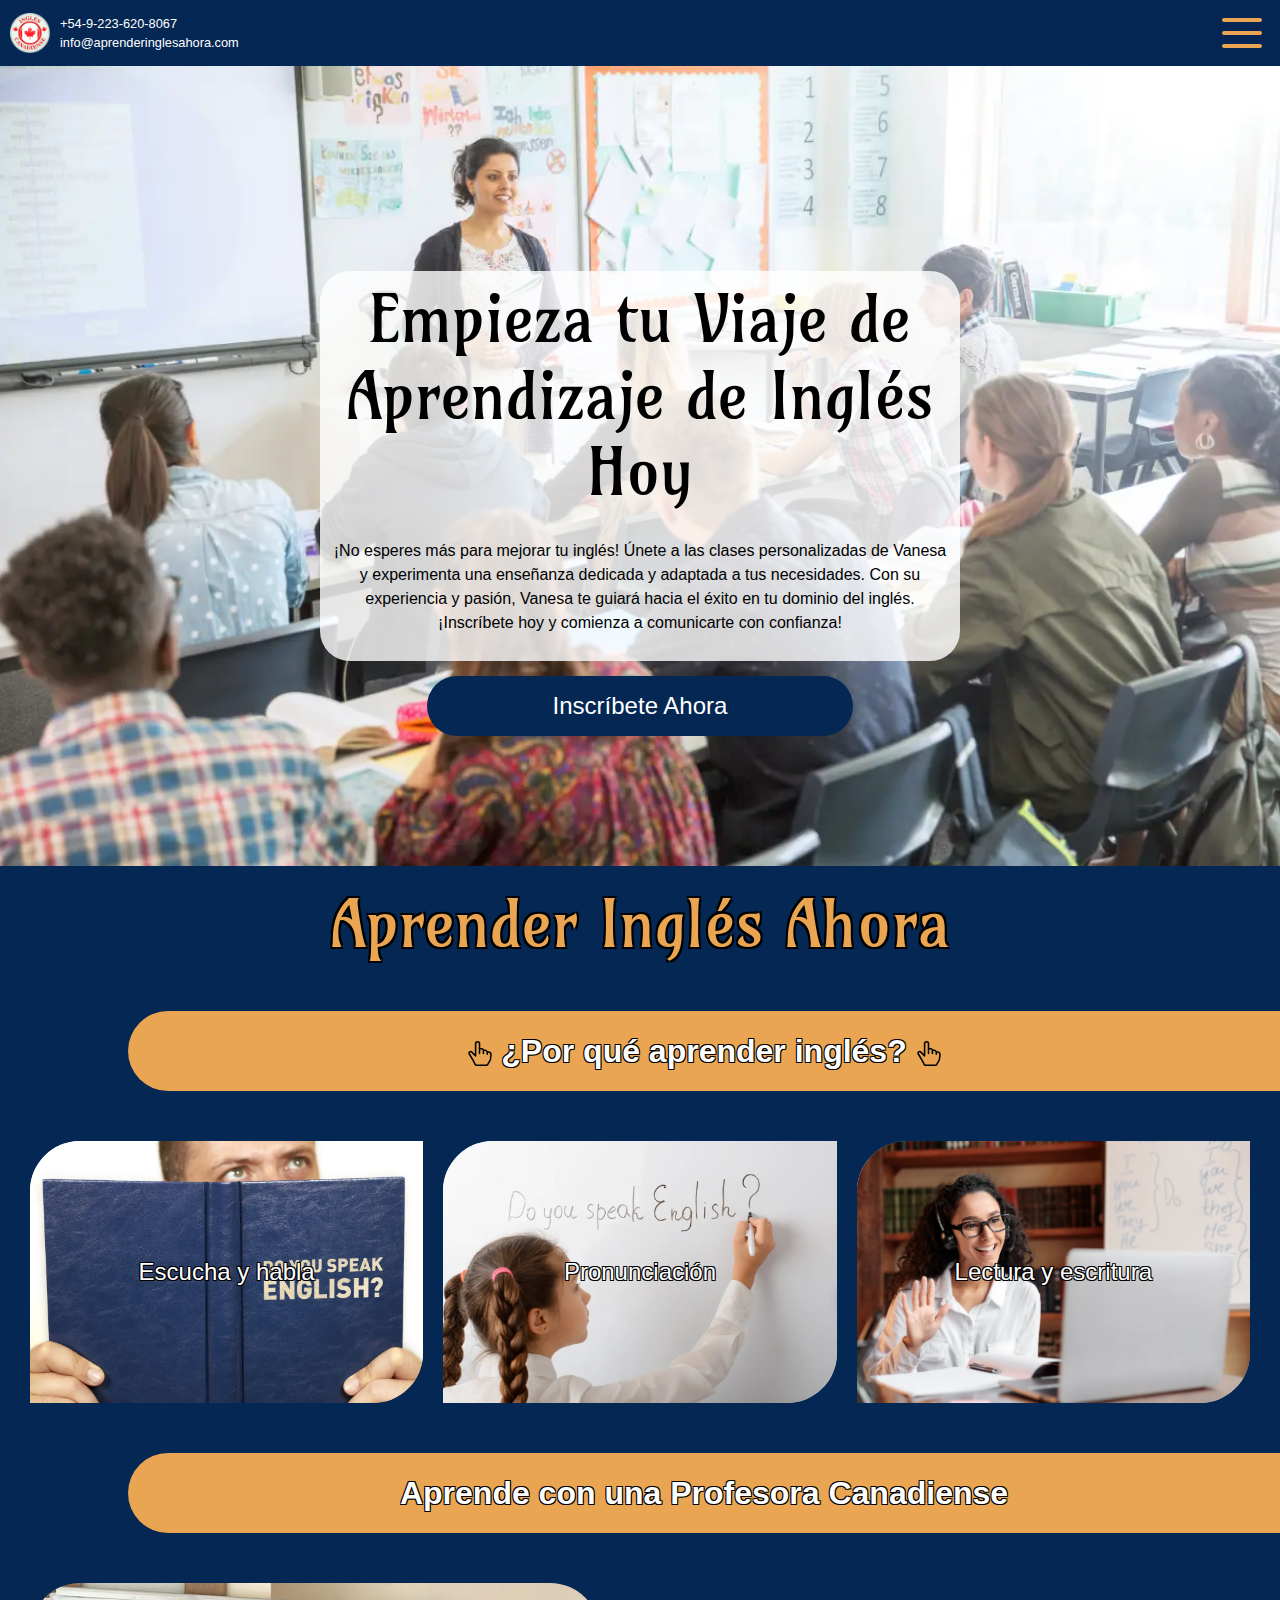
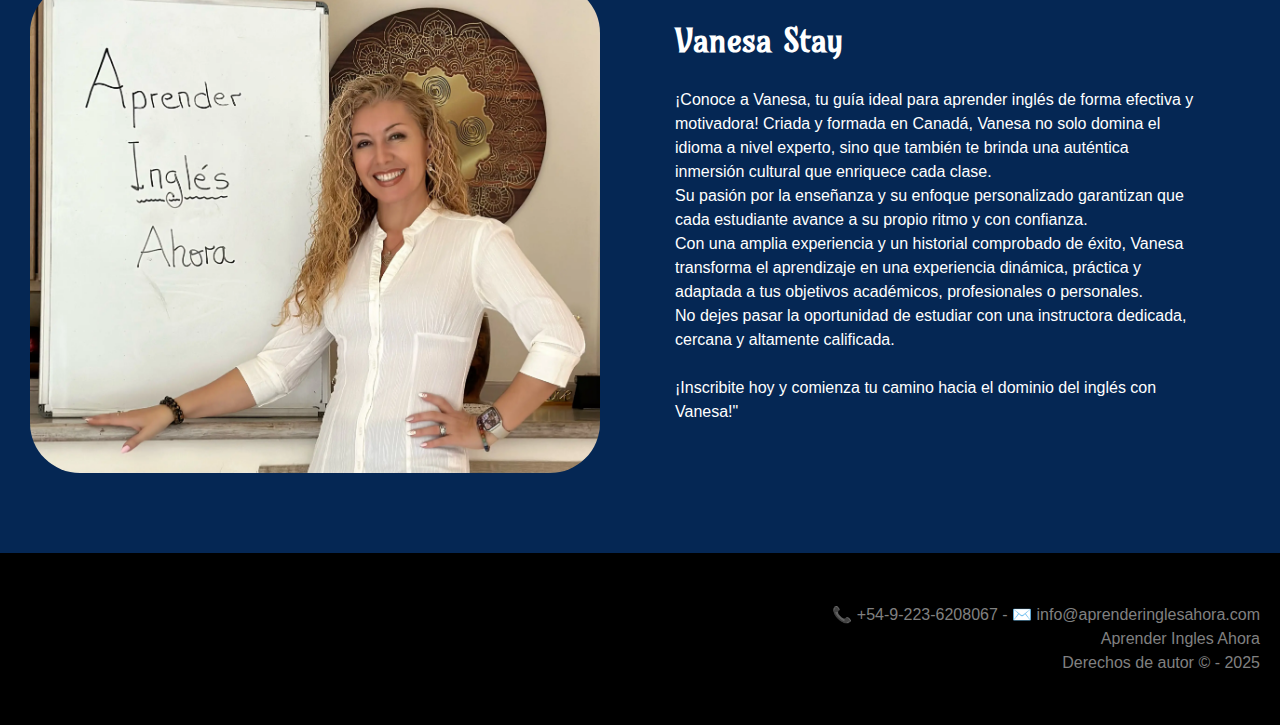
<file: index.html>
<!DOCTYPE html>
    <html lang="es">
    <head>
        <meta charset="UTF-8">
        <meta name="viewport" content="width=device-width, initial-scale=1.0">
        <title>Aprender Ingles Ahora - Inicio</title>
        <link rel="shortcut icon" href="./FOTOS-INDEX/AIA-ICONO.ico" type="image/x-icon">
        <link rel="preconnect" href="https://fonts.googleapis.com">
        <link rel="preconnect" href="https://fonts.gstatic.com" crossorigin>
        <link href="https://fonts.googleapis.com/css2?family=Amarante&display=swap" rel="stylesheet">
        <link href="https://cdn.jsdelivr.net/npm/bootstrap@5.3.3/dist/css/bootstrap.min.css" rel="stylesheet">
        <link rel="stylesheet" href="style.css">
    </head>
    <body>
        <main>
            <div id="navBar">
                <div id="logoNavBar">
                    <a href="https://aprenderinglesahora.vercel.app"><img height="50px" style="padding: 5px 0 5px 0;" src="./FOTOS-INDEX/Ingles-Canadiense-Aprende-Ingles-con-una-Profesora-Canadiense.png" alt="Aprende ingles ahora con una profesora canadiense"></a>
                    <div id="logoNavBarTEXTO">
                        <a href="tel:+5492236208067">
                            <p>+54-9-223-620-8067</p>
                        </a>
                        <a href="mailto:info@aprenderinglesahora.com?subject=Quiero%20mas%20informacion%20sobre%20las%20clases%20personalizadas%20de%20ingles.">
                            <p>info@aprenderinglesahora.com</p>
                        </a>
                    </div>
                </div>
                <div id="menu-burguer">
                    <label class="burger">
                        <input type="checkbox" id="burger">
                        <span></span>
                        <span></span>
                        <span></span>
                    </label>
                </div>
            </div>
            <div id="menu-desplegable" class="oculto">
                <ul style="padding-top: 80px;">
                    <a class="nav-link active" href="https://aprenderinglesahora.vercel.app">Home</a>
                </ul>
                <ul>
                    <a class="nav-link active" href="./curricula/">Plan de Estudio</a>
                </ul>
                <ul style="padding-bottom: 60px;">
                    <a class="nav-link active" href="./contacto/">Contacto</a>
                </ul>
            </div>


            <div id="imgInicial">

                <div id="dialogoInicial">
                    <h3>
                        Empieza tu Viaje de Aprendizaje de Inglés Hoy
                    </h3>
                    <p>
                        ¡No esperes más para mejorar tu inglés! Únete a las clases personalizadas de Vanesa y experimenta una enseñanza dedicada y adaptada a tus necesidades. Con su experiencia y pasión, Vanesa te guiará hacia el éxito en tu dominio del inglés. ¡Inscríbete hoy y comienza a comunicarte con confianza!
                    </p>
                </div>
                    <a  id="inscribeteBtn" style="text-decoration: none;" href="https://wa.me/+5492236208067?text=Hola!%20Estoy%20interesado/a%20en%20las%20clases%20personalizadas%20de%20inglés!%20Podrían%20enviarme%20más%20información?%20Gracias." target="_blank">
                            <p>Inscríbete Ahora</p>
                    </a>

            </div>

            <h1>Aprender Inglés Ahora</h1>

            <div id="porQue">
                <p class="fade-loop" data-bs-toggle="modal" data-bs-target="#porqueModal">
                    <svg xmlns="http://www.w3.org/2000/svg" width="25" height="25" fill="black" class="bi bi-hand-index-thumb" viewBox="0 0 16 16"><path d="M6.75 1a.75.75 0 0 1 .75.75V8a.5.5 0 0 0 1 0V5.467l.086-.004c.317-.012.637-.008.816.027.134.027.294.096.448.182.077.042.15.147.15.314V8a.5.5 0 0 0 1 0V6.435l.106-.01c.316-.024.584-.01.708.04.118.046.3.207.486.43.081.096.15.19.2.259V8.5a.5.5 0 1 0 1 0v-1h.342a1 1 0 0 1 .995 1.1l-.271 2.715a2.5 2.5 0 0 1-.317.991l-1.395 2.442a.5.5 0 0 1-.434.252H6.118a.5.5 0 0 1-.447-.276l-1.232-2.465-2.512-4.185a.517.517 0 0 1 .809-.631l2.41 2.41A.5.5 0 0 0 6 9.5V1.75A.75.75 0 0 1 6.75 1M8.5 4.466V1.75a1.75 1.75 0 1 0-3.5 0v6.543L3.443 6.736A1.517 1.517 0 0 0 1.07 8.588l2.491 4.153 1.215 2.43A1.5 1.5 0 0 0 6.118 16h6.302a1.5 1.5 0 0 0 1.302-.756l1.395-2.441a3.5 3.5 0 0 0 .444-1.389l.271-2.715a2 2 0 0 0-1.99-2.199h-.581a5 5 0 0 0-.195-.248c-.191-.229-.51-.568-.88-.716-.364-.146-.846-.132-1.158-.108l-.132.012a1.26 1.26 0 0 0-.56-.642 2.6 2.6 0 0 0-.738-.288c-.31-.062-.739-.058-1.05-.046zm2.094 2.025"/></svg>
                    ¿Por qué aprender inglés? 
                    <svg xmlns="http://www.w3.org/2000/svg" width="25" height="25" fill="black" class="bi bi-hand-index-thumb" viewBox="0 0 16 16"><path d="M6.75 1a.75.75 0 0 1 .75.75V8a.5.5 0 0 0 1 0V5.467l.086-.004c.317-.012.637-.008.816.027.134.027.294.096.448.182.077.042.15.147.15.314V8a.5.5 0 0 0 1 0V6.435l.106-.01c.316-.024.584-.01.708.04.118.046.3.207.486.43.081.096.15.19.2.259V8.5a.5.5 0 1 0 1 0v-1h.342a1 1 0 0 1 .995 1.1l-.271 2.715a2.5 2.5 0 0 1-.317.991l-1.395 2.442a.5.5 0 0 1-.434.252H6.118a.5.5 0 0 1-.447-.276l-1.232-2.465-2.512-4.185a.517.517 0 0 1 .809-.631l2.41 2.41A.5.5 0 0 0 6 9.5V1.75A.75.75 0 0 1 6.75 1M8.5 4.466V1.75a1.75 1.75 0 1 0-3.5 0v6.543L3.443 6.736A1.517 1.517 0 0 0 1.07 8.588l2.491 4.153 1.215 2.43A1.5 1.5 0 0 0 6.118 16h6.302a1.5 1.5 0 0 0 1.302-.756l1.395-2.441a3.5 3.5 0 0 0 .444-1.389l.271-2.715a2 2 0 0 0-1.99-2.199h-.581a5 5 0 0 0-.195-.248c-.191-.229-.51-.568-.88-.716-.364-.146-.846-.132-1.158-.108l-.132.012a1.26 1.26 0 0 0-.56-.642 2.6 2.6 0 0 0-.738-.288c-.31-.062-.739-.058-1.05-.046zm2.094 2.025"/></svg>
                </p>
            </div>
            
            <!-- Modal POR QUE APRENDER -->

                <div class="modal fade" id="porqueModal" tabindex="-1" aria-labelledby="porqueModalLabel" aria-hidden="true">
                    <div class="modal-dialog" >
                        <div class="modal-content">
                            <div class="modal-header"  style="color: black; background-color: var(--color-3);">
                                <h2 class="modal-title fs-5" id="porqueModalLabel" style="font-weight: bolder;">¿Por qué aprender inglés?</h2>
                                <button type="button" class="btn-close" data-bs-dismiss="modal" aria-label="Close"></button>
                            </div>
                            <div class="modal-body" style="color: black; background-color: rgba(233, 165, 81, 0.7); margin: 10px; border-radius: 10px;">
                                Aprender inglés es una herramienta esencial en el mundo moderno, ya que abre puertas a oportunidades profesionales, académicas y culturales a nivel global. <br>
                                Es el idioma más utilizado en negocios, ciencia, tecnología y viajes, y dominarlo permite acceder a una vasta cantidad de información y experiencias. <br>
                                Las clases privadas por videollamada representan la mejor manera de aprenderlo, ya que ofrecen atención personalizada, retroalimentación inmediata y flexibilidad horaria. <br>
                                A diferencia de las clases pregrabadas, estas sesiones en vivo permiten una comunicación activa, motivación constante y un enfoque adaptado a las necesidades de cada estudiante, facilitando así un aprendizaje más efectivo, dinámico y centrado en resultados.
                            </div>
                        </div>
                    </div>
                </div>



            <div id="curPer">
                <div class="bloqueTexto fondo1">
                    <p class="TextoInicial p1">Escucha y habla</p>
                    <p class="TextoOculto p2">
                        Ideal para aquellos que no están interesados en la gramática. <br>
                        Mejora tu comprensión y capacidad para comunicarte eficazmente.
                    </p>
                </div>
                <div class="bloqueTexto fondo2">
                    <p class="TextoInicial p1">Pronunciación</p>
                    <p class="TextoOculto p2">
                        Diseñado para aquellos que ya pueden hablar y entender inglés. <br>
                        Mejora tu acento y pronunciación para una comunicación más clara.
                    </p>
                </div>
                <div class="bloqueTexto fondo3">
                    <p class="TextoInicial p1">Lectura y escritura</p>
                    <p class="TextoOculto p2">
                        Perfecto para aquellos que necesitan un nivel más alto de gramática. <br>
                        Mejora tu comprensión y comunicación escrita.
                    </p>
                </div>
            </div>


            <div id="separadorVanesa">
                <p data-bs-toggle="modal" data-bs-target="#profeCanadienseModal">Aprende con una Profesora Canadiense</p>
            </div>

                <div class="modal fade" id="profeCanadienseModal" tabindex="-1" aria-labelledby="profeCanadienseModalLabel" aria-hidden="true">
                    <div class="modal-dialog" >
                        <div class="modal-content">
                            <div class="modal-header"  style="color: black; background-color: var(--color-3);">
                                <h2 class="modal-title fs-5" id="profeCanadienseModalLabel" style="font-weight: bolder;">Aprende a Hablar Inglés con una Profesora Canadiense</h2>
                                <button type="button" class="btn-close" data-bs-dismiss="modal" aria-label="Close"></button>
                            </div>
                            <div class="modal-body" style="color: black; background-color: rgba(233, 165, 81, 0.7); margin: 10px; border-radius: 10px;">
                                Aprende de la manera correcta para que puedas entender y ser entendido desde el principio. <br>
                                Clases Privadas o Grupales por Videollamada Zoom para Todos los Niveles!
                            </div>
                        </div>
                    </div>
                </div>


            <div id="vanesa">
                <img src="./FOTOS-INDEX/V-Stay-Front.webp" alt="Vanesa Stay profesora de ingles canadiense">
                <p>                        
                    <span style="font-family: Amarante, serif; font-size: xx-large;"><strong>Vanesa Stay</strong></span>
                    <br>
                    <br>
                    ¡Conoce a Vanesa, tu guía ideal para aprender inglés de forma efectiva y motivadora!
                    Criada y formada en Canadá, Vanesa no solo domina el idioma a nivel experto, sino que también te brinda una auténtica inmersión cultural que enriquece cada clase. <br>
                    Su pasión por la enseñanza y su enfoque personalizado garantizan que cada estudiante avance a su propio ritmo y con confianza. <br>
                    Con una amplia experiencia y un historial comprobado de éxito, Vanesa transforma el aprendizaje en una experiencia dinámica, práctica y adaptada a tus objetivos académicos, profesionales o personales. <br>
                    No dejes pasar la oportunidad de estudiar con una instructora dedicada, cercana y altamente calificada. <br>
                    <br>
                    ¡Inscribite hoy y comienza tu camino hacia el dominio del inglés con Vanesa!"
 
                </p>
            </div>
        </main>
        <footer class="verPC">📞 +54-9-223-6208067 - ✉️ info@aprenderinglesahora.com <br>Aprender Ingles Ahora <br>Derechos de autor © - 2025</footer>
        <footer class="verMovil">📞 +54-9-223-6208067 <br>✉️ info@aprenderinglesahora.com <br>Aprender Ingles Ahora <br>Derechos de autor © - 2025</footer>



        <script src="https://cdn.jsdelivr.net/npm/bootstrap@5.3.3/dist/js/bootstrap.bundle.min.js"></script>
        <script src="./ASSETS/scriptsAIA.js"></script>

    </body>
    </html>
</file>
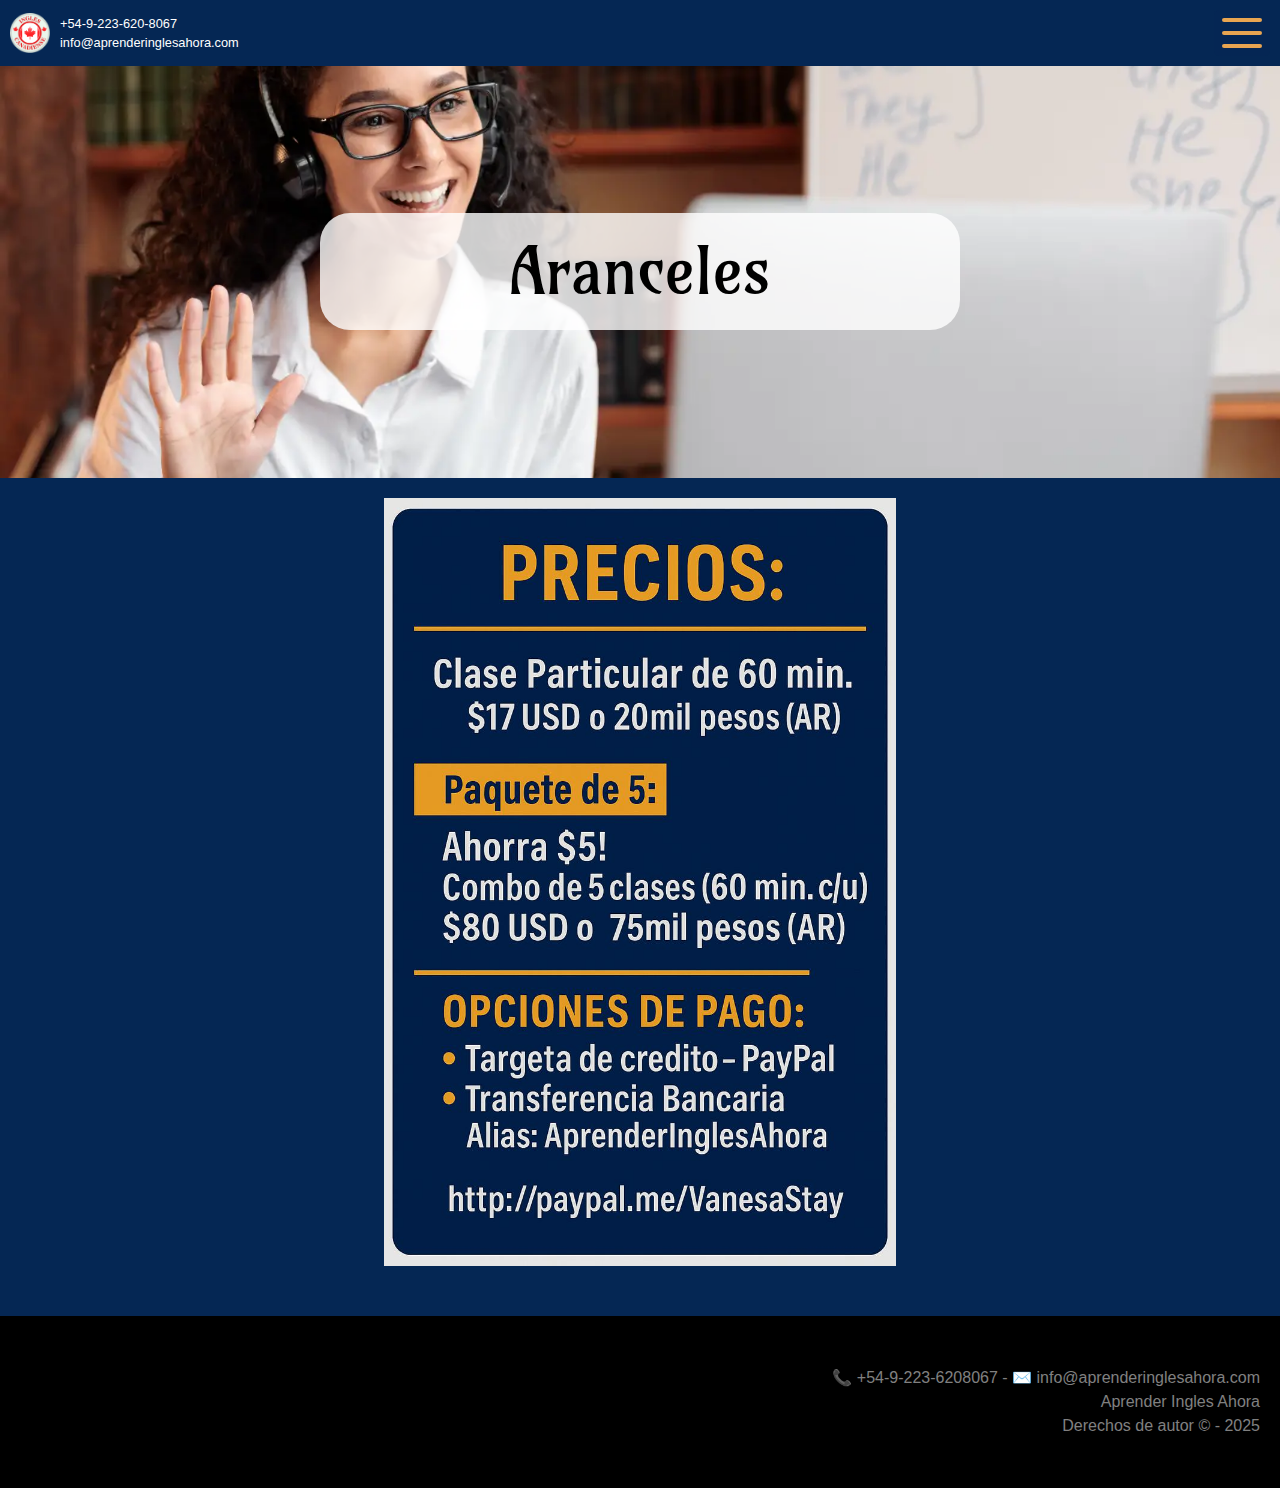
<file: aranceles/index.html>
<!DOCTYPE html>
<html lang="es">
<head>
    <meta charset="UTF-8">
    <meta name="viewport" content="width=device-width, initial-scale=1.0">
    <title>Aprender Inglés Ahora - Aranceles</title>
    <link rel="shortcut icon" href="../FOTOS-INDEX/AIA-ICONO.ico" type="image/x-icon">
    <link rel="preconnect" href="https://fonts.googleapis.com">
    <link rel="preconnect" href="https://fonts.gstatic.com" crossorigin>
    <link href="https://fonts.googleapis.com/css2?family=Amarante&display=swap" rel="stylesheet">
    <link href="https://cdn.jsdelivr.net/npm/bootstrap@5.3.3/dist/css/bootstrap.min.css" rel="stylesheet">
    <link rel="stylesheet" href="../style.css">
</head>
<body>
    <main>
        <div id="navBar">
            <div id="logoNavBar">
                <a href="https://aprenderinglesahora.vercel.app"><img height="50px" style="padding: 5px 0 5px 0;" src="../FOTOS-INDEX/Ingles-Canadiense-Aprende-Ingles-con-una-Profesora-Canadiense.png" alt="Aprende ingles ahora con una profesora canadiense"></a>
                <div id="logoNavBarTEXTO">
                    <a href="tel:+5492236208067">
                        <p>+54-9-223-620-8067</p>
                    </a>
                    <a href="mailto:info@aprenderinglesahora.com?subject=Quiero%20mas%20informacion%20sobre%20las%20clases%20personalizadas%20de%20ingles.">
                        <p>info@aprenderinglesahora.com</p>
                    </a>
                </div>
            </div>
            <div id="menu-burguer">
                <label class="burger">
                    <input type="checkbox" id="burger">
                    <span></span>
                    <span></span>
                    <span></span>
                </label>
            </div>
        </div>
        <div id="menu-desplegable" class="oculto">
            <ul style="padding-top: 80px;">
                <a class="nav-link active" href="https://aprenderinglesahora.vercel.app">Home</a>
            </ul>
            <ul>
                <a class="nav-link active" href="../curricula/">Plan de Estudio</a>
            </ul>
            <ul>
                <a class="nav-link active" href="../contacto/">Contacto</a>
            </ul>
            <ul style="padding-bottom: 60px;">
                <a class="nav-link active" href="../aranceles/">Aranceles</a>
            </ul>
        </div>
        <div class="fotoPpalAranceles">
            <div id="secTitulo">
                <h3>
                    Aranceles
                </h3>
            </div>
        </div>

        <div id="precios">
            <img src="/FOTOS-INDEX/PRECIOS.jpeg" alt="valores de las clases de ingles personalizadas">
        </div>

    </main>


        <footer class="verPC">📞 +54-9-223-6208067 - ✉️ info@aprenderinglesahora.com <br>Aprender Ingles Ahora <br>Derechos de autor © - 2025</footer>
        <footer class="verMovil">📞 +54-9-223-6208067 <br>✉️ info@aprenderinglesahora.com <br>Aprender Ingles Ahora <br>Derechos de autor © - 2025</footer>


        <script src="https://cdn.jsdelivr.net/npm/bootstrap@5.3.3/dist/js/bootstrap.bundle.min.js"></script>
        <script src="../ASSETS/scriptsAIA.js"></script>

</body>
</html>
</file>
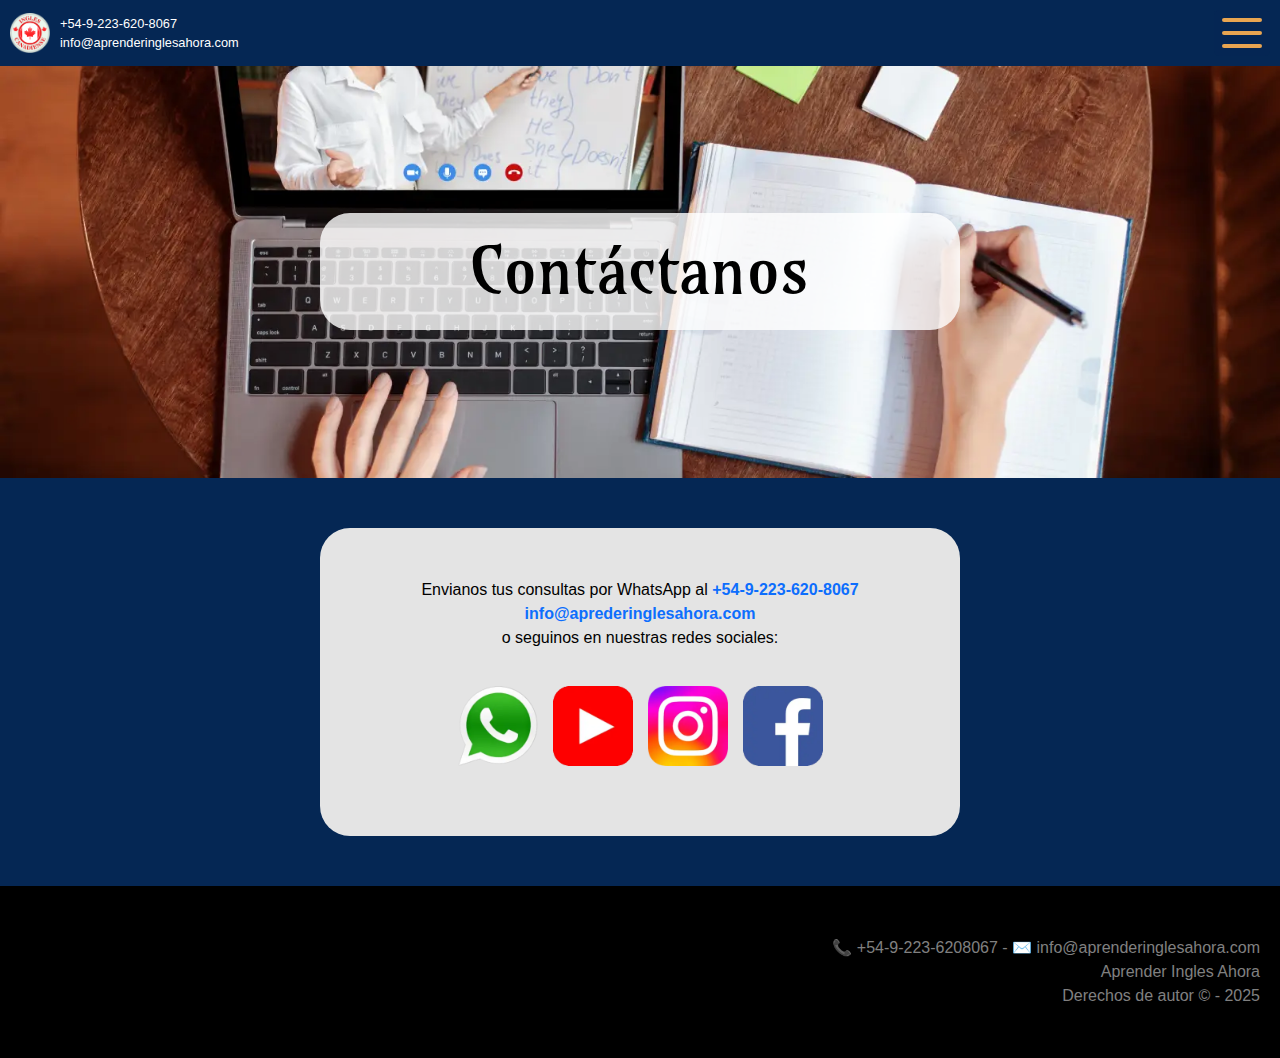
<file: contacto/index.html>
<!DOCTYPE html>
    <html lang="es">
    <head>
        <meta charset="UTF-8">
        <meta name="viewport" content="width=device-width, initial-scale=1.0">
        <title>Aprender Inglés Ahora - Contacto</title>
        <link rel="shortcut icon" href="../FOTOS-INDEX/AIA-ICONO.ico" type="image/x-icon">
        <link rel="preconnect" href="https://fonts.googleapis.com">
        <link rel="preconnect" href="https://fonts.gstatic.com" crossorigin>
        <link href="https://fonts.googleapis.com/css2?family=Amarante&display=swap" rel="stylesheet">
        <link href="https://cdn.jsdelivr.net/npm/bootstrap@5.3.3/dist/css/bootstrap.min.css" rel="stylesheet">
        <link rel="stylesheet" href="../style.css">
    </head>
    <body>
        <main>
            <div id="navBar">
                <div id="logoNavBar">
                    <a href="https://aprenderinglesahora.vercel.app"><img height="50px" style="padding: 5px 0 5px 0;" src="../FOTOS-INDEX/Ingles-Canadiense-Aprende-Ingles-con-una-Profesora-Canadiense.png" alt="Aprende ingles ahora con una profesora canadiense"></a>
                    <div id="logoNavBarTEXTO">
                        <a href="tel:+5492236208067">
                            <p>+54-9-223-620-8067</p>
                        </a>
                        <a href="mailto:info@aprenderinglesahora.com?subject=Quiero%20mas%20informacion%20sobre%20las%20clases%20personalizadas%20de%20ingles.">
                            <p>info@aprenderinglesahora.com</p>
                        </a>
                    </div>
                </div>
                <div id="menu-burguer">
                    <label class="burger">
                        <input type="checkbox" id="burger">
                        <span></span>
                        <span></span>
                        <span></span>
                    </label>
                </div>
            </div>
            <div id="menu-desplegable" class="oculto">
                <ul style="padding-top: 80px;">
                    <a class="nav-link active" href="https://aprenderinglesahora.vercel.app">Home</a>
                </ul>
                <ul>
                    <a class="nav-link active" href="/curricula/">Plan de Estudio</a>
                </ul>
                <ul style="padding-bottom: 60px;">
                    <a class="nav-link active" href="/aranceles/">Aranceles</a>
                </ul>

            </div>
            <div class="fotoPpalContacto">
                <div id="secTitulo">
                    <h3>
                        Contáctanos
                    </h3>
                </div>
            </div>
            <div id="contContenedor">
                <div id="contacto">
                    <p>
                        Envianos tus consultas por WhatsApp al <a style="text-decoration: none; font-weight: bolder;" href="https://wa.me/+5492236208067?text=Hola!%20Estoy%20interesado/a%20en%20las%20clases%20personalizadas%20de%20inglés!%20Podrían%20enviarme%20más%20información?%20Gracias." target="_blank">+54-9-223-620-8067</a> <br>
                        <a style="text-decoration: none; font-weight: bolder;" href="mailto:info@aprenderinglesahora.com?subject=Quiero%20mas%20informacion%20sobre%20las%20clases%20personalizadas%20de%20ingles.">info@aprederinglesahora.com</a><br>
                        o seguinos en nuestras redes sociales:
                    </p>
                    <div id="logoRedes">
                        <a href="https://wa.me/+5492236208067?text=Hola!%20Estoy%20interesado/a%20en%20las%20clases%20personalizadas%20de%20inglés!%20Podrían%20enviarme%20más%20información?%20Gracias." target="_blank">
                            <img src="../FOTOS-INDEX/RedesLogoWhatsapp.webp" alt="">
                        </a>
                        <a href="https://youtube.com/@aprenderinglesnow?si=UtDqDqIbJisO6fzt" target="_blank">
                            <img src="../FOTOS-INDEX/RedesLogoYoutube.webp" alt="">
                        </a>
                        <a href="https://www.instagram.com/aprender.inglesahora/?igsh=MXBsemNjdGR5dDNreg%3D%3D&utm_source=qr#" target="_blank">
                            <img src="../FOTOS-INDEX/RedesLogoInstagram.webp" alt="">
                        </a>
                        <a href="https://www.facebook.com/people/Aprender-Ingl%C3%A9s-Ahora/61560498563369/?mibextid=LQQJ4d" target="_blank">
                            <img src="../FOTOS-INDEX/RedesLogoFacebook.webp" alt="">
                        </a>
                    </div>
                </div>
            </div>

        </main>

        <footer class="verPC">📞 +54-9-223-6208067 - ✉️ info@aprenderinglesahora.com <br>Aprender Ingles Ahora <br>Derechos de autor © - 2025</footer>
        <footer class="verMovil">📞 +54-9-223-6208067 <br>✉️ info@aprenderinglesahora.com <br>Aprender Ingles Ahora <br>Derechos de autor © - 2025</footer>


        <script src="https://cdn.jsdelivr.net/npm/bootstrap@5.3.3/dist/js/bootstrap.bundle.min.js"></script>
        <script src="../ASSETS/scriptsAIA.js"></script>


    </body>
    </html>
</file>
<file: style.css>
:root{
    --color-1: #fff;
    --color-2: #222;
    --color-3: rgb(233, 165, 81);
    --color-4: rgb(5, 39, 84);
}
*,
*::before,
*::after {
    box-sizing: border-box;
}
html {
    scroll-behavior: smooth;
    margin: 0;
    padding: 0;
    height: 100%;
}

body {
    padding: 0;
    margin: 0;
    font-family: 'Lucida Sans', 'Lucida Sans Regular', 'Lucida Grande', 'Lucida Sans Unicode', Geneva, Verdana, sans-serif;
    background: var(--color-4);
    color: var(--color-1);

}
header{
    width: 100%;
}
main{
    width: 100%;
    /* margin-top: 60px; */
    display: flex;
    flex-direction: column;
    justify-content: center;
    align-items: center;
}

h1{
    color: var(--color-3);
    justify-self: center;
    align-self: center;
    text-align: center;
    font-family: "Amarante", serif;
    font-size: 2.5rem;
    padding: 20px;
    border-radius: 30px;
    text-shadow:
    2px 2px 0 #000,
    -2px 2px 0 #000,
    2px -2px 0 #000,
    -2px -2px 0 #000;
}
h3{
  font-family: "Amarante", serif;
  font-weight: 400;
  font-style: normal;
  font-size: 2.5rem;
  padding-bottom: 20px;
}

#logoNavBar{
  display: flex;
  gap: 10px;
  align-items: center;
}
#logoNavBarTEXTO{
  display: flex;
  flex-direction: column;
  margin: 0;
  font-size: 0.8rem;
  text-align: left;

  transition: opacity 0.5s ease;
  opacity: 1;
}
#logoNavBarTEXTO.transparent{
  opacity: 0;
}

#logoNavBarTEXTO a{
  text-decoration: none;
  color: white;
  margin: 0;
}
#logoNavBarTEXTO p{
  margin: 0;
}
#navBar{
    position: sticky;
    top: 0;
    display: flex;
    flex-direction: row;
    width: 100%;
    background-color: var(--color-4);
    justify-content: space-between;
    align-items: center;
    padding: 5px 10px;
    z-index: 1001;
    transition: background-color 0.5s ease
  
}
#navBar img{
    display: block;
}
#navBar.transparent{
  background-color: rgba(5, 39, 84, 0);
}

#menu-desplegable{
    display: flex;
    flex-direction: column;
    justify-content: flex-end;
    padding-right: 10px;
    position: fixed;
    top: 0px;
    right: -300px;
    width: 300px;
    background-color: var(--color-4);
    transition: right 0.4s ease;
    z-index: 1000;
    border-radius: 0 0 0 30px;
}
#menu-desplegable.visible{
    right: 0;
}
#menu-desplegable ul{
    text-align: right;
    padding-right: 15px;
    transition: transform 0.2s ease-in-out;
}
#menu-desplegable ul:hover{
    transform: scale(1.1);
    transform: translateX(-20px);
    font-weight: bold;
}

#menu-burguer{
    background-color: rgba(5, 39, 84, 0.7);
    padding: 8px;
    margin: 5px 0;
    border-radius: 5px;
  }
  
  .burger {
      position: relative;
      width: 40px;
      height: 30px;
      background: transparent;
      cursor: pointer;
      display: block;
    }
    
    .burger input {
      display: none;
    }
    
    .burger span {
      display: block;
      position: absolute;
      height: 4px;
      width: 100%;
      background: var(--color-3);
      border-radius: 9px;
      opacity: 1;
      left: 0;
      transform: rotate(0deg);
      transition: .25s ease-in-out;
    }
    
    .burger span:nth-of-type(1) {
      top: 0px;
      transform-origin: left center;
    }
    
    .burger span:nth-of-type(2) {
      top: 50%;
      transform: translateY(-50%);
      transform-origin: left center;
    }
    
    .burger span:nth-of-type(3) {
      top: 100%;
      transform-origin: left center;
      transform: translateY(-100%);
    }
    
    .burger input:checked ~ span:nth-of-type(1) {
      transform: rotate(45deg);
      top: 0px;
      left: 5px;
    }
    
    .burger input:checked ~ span:nth-of-type(2) {
      width: 0%;
      opacity: 0;
    }
    
    .burger input:checked ~ span:nth-of-type(3) {
      transform: rotate(-45deg);
      top: 28px;
      left: 5px;
    }

footer{
    margin-top: 50px;
    width: 100%;
    background-color: black;
    color: gray;
    padding: 10px;
    text-align: end;
    padding: 50px 20px 50px 0;
}

/* ------- CLASES -------
   ------- CLASES ------- */

.verPC{
  display: none;
}

.fondo1{
    background-image: url(./FOTOS-INDEX/libro-azul-english.webp);
    background-size: cover;
    background-position: center;
    aspect-ratio: 1244 / 829 ;
    display: flex;
    justify-content: center;
    align-items: center;
    position: relative
}
.fondo2{
    background-image: url(./FOTOS-INDEX/nina-whiteboard.webp);
    background-size: cover;
    background-position: center;
    aspect-ratio: 1244 / 829 ;
    display: flex;
    justify-content: center;
    align-items: center;
    position: relative

}
.fondo3{
    background-image: url(./FOTOS-INDEX/nina-laptop.webp);
    background-size: cover;
    background-position: center;
    aspect-ratio: 1244 / 829 ;
    display: flex;
    justify-content: center;
    align-items: center;
    position: relative

}
.fotoPpalContacto{
    width: 100%;
    background-image: url(./FOTOS-INDEX/laptop-sobre-mesa.webp);
    background-size: cover;
    background-position: 25%;
    aspect-ratio: 400 / 600 ;
    display: flex;
    justify-content: center;
    align-items: center ;
    position: relative

}
.fotoPpalCurricula{
    width: 100%;
    background-image: url(./FOTOS-INDEX/img-whiteboard-iStock-1297624591.webp);
    background-size: cover;
    background-position: 75%;
    aspect-ratio: 400 / 600 ;
    display: flex;
    justify-content: center;
    align-items: center ;
    position: relative

}
.fotoPpalAranceles{
    width: 100%;
    background-image: url(./FOTOS-INDEX/mujer-laptop.webp);
    background-size: cover;
    background-position: 25%;
    aspect-ratio: 400 / 600 ;
    display: flex;
    justify-content: center;
    align-items: center ;
    position: relative

}

.bloqueTexto {
  width: 100%;
  position: relative;
  display: flex;
  justify-content: center;
  align-items: center;
  overflow: hidden;
  background-size: cover;
  background-position: center;
  border-radius: 50px 0 50px 0;
  transition: transform 0.5s ease-in-out;
}

/* Estilo base para los <p> */
.bloqueTexto p {
  position: absolute;
  margin: 0;
  transition: opacity 0.5s ease;
  opacity: 0;
  pointer-events: none;
  padding: 10px 20px;
  text-align: center;
  border-radius: 15px;
  margin: 10px;
}

/* Texto visible por defecto */
.bloqueTexto .TextoInicial {
  color: white;
  font-size: 1.5rem;
  text-shadow:
    1px 1px 0 black,
    -1px 1px 0 black,
    1px -1px 0 black,
    -1px -1px 0 black;
  opacity: 1;
  pointer-events: auto;
  cursor: pointer;
}

/* Texto oculto con fondo blanco */
.TextoOculto {
  background-color: rgba(255, 255, 255, 0.9);
  color: black;
  font-size: 1rem;
}
.bloqueTexto{
  margin: 10px;
}

/* para Accordion bootstrap */
.accordion-button:not(.collapsed) {
  background-color: #f8f9fa; /* Fondo claro cuando está abierto */
}

.accordion-button.collapsed {
  background-color: transparent; /* Sin fondo al estar cerrado */
}

/* TARJETAS ARANCELES  */
#precios{
  display: flex;
  justify-content: center;
}
#precios img{
  width: 90%;
  padding-top: 20px;
}

/* -------- IDS -------
   -------- IDS ------- */

#imgInicial{
    width: 100%;
    height: 700px;
    display: grid;
    grid-template-columns: repeat(16, 1fr);
    grid-template-rows: repeat(20, 1fr);
    background-image: url(./FOTOS-INDEX/clase-grupal-ingles.webp);
    background-size: cover;
    background-position: 30% center;
    background-repeat: no-repeat;
    
}
#dialogoInicial{
    background-color: rgba(255, 255, 255, 0.8);
    color: black;
    grid-column: 3 / 15;
    grid-row: 6 / 16;
    justify-self: center;
    align-self: center;
    text-align: center;
    margin: 0;
    padding: 10px;
    border-radius: 30px;
}

/* BOTON INSCRIBETE AHORA */
@keyframes pulse {
  0% {
    transform: scale(1);
  }
  50% {
    transform: scale(1.2);
  }
  100% {
    transform: scale(1);
  }
}
#inscribeteBtn{
    display: flex;
    justify-content: center;
    width: 50%;
    height: 60px;
    border-radius: 30px;
    grid-row: 18 / 20;
    grid-column: 4 / 14;
    width: 100%;
    font-size: 1.5rem;
    background-color: var(--color-4);
    color: white;
    animation: pulse 2s ease-in-out infinite;
}
#inscribeteBtn p{
    justify-self: center;
    align-self: center;
    margin: 0;
}
#inscribeteBtn p:hover{
  color: var(--color-3);
}
#porQue{
  width: 90%;
  height: 80px;
  background-color: var(--color-3);
  border-radius: 40px 0 0 40px;
  margin-top: 20px;
  margin-bottom: 20px;
  margin-left: auto;
  display: flex;
  align-items: center;
  justify-content: center;
  
}
.fade-loop {
  opacity: 1;
  animation: fadeLoop 3s ease-in-out infinite;
}

@keyframes fadeLoop {
  0% { opacity: 0; }
  50% { opacity: 1; }
  100% { opacity: 0; }
}


#porQue p{
  margin: 0;
  font-size: 1.3rem;
  font-weight: bolder;
  color: #fff;
  text-align: center;
  text-shadow:
    1px 1px 0 #000,
    -1px 1px 0 #000,
    1px -1px 0 #000,
    -1px -1px 0 #000;
}

#curPer{
  width: 95%;
  display: flex;
  flex-direction: column;
  justify-content: center;
  align-items: center;
}


#separadorVanesa{
  width: 90%;
  height: 80px;
  background-color: var(--color-3);
  border-radius: 40px 0 0 40px;
  margin-top: 20px;
  margin-bottom: 20px;
  margin-left: auto;
  display: flex;
  align-items: center;
  justify-content: center;
  cursor: pointer;

}
#separadorVanesa p{
  margin: 0;
  font-size: 1.3rem;
  font-weight: bolder;
  color: #fff;
  text-align: center;
  text-shadow:
    1px 1px 0 #000,
    -1px 1px 0 #000,
    1px -1px 0 #000,
    -1px -1px 0 #000;
}


#vanesa{
  display: flex;
  flex-direction: column;
  align-items: center;
}
#vanesa img{
  width: 95%;
  height: auto;
  object-fit: contain;
  border-radius: 20px;
}
#vanesa p{
  width: 95%;
  padding: 15px 0 15px 0;
}

#contContenedor{
  display: flex;
  justify-content: center;
  align-items: center;
  width: 100%;
}
#contacto{
  width: 95%;
  text-align: center;
  background-color:  rgb(228, 228, 228);
  color: black;
  padding: 50px;
  
  margin-top: 50px;
  border-radius: 30px;
}
#logoRedes{
  display: flex;
  flex-direction: row;
  align-items: center;
  justify-content: center;
  gap: 15px;
  padding: 20px;
}
#logoRedes img{
  width: 60px;
  height: auto;
  transition: transform 0.3s ease;
}
#logoRedes img:hover{
  transform: scale(1.2);
}
#acordCurricula{
  padding-top: 30px;
  width: 95%;
}
#curricAprendeDeCasa{
  width: 95%;
  padding-top: 20px;
}
#curricAprendeDeCasa img{
  width: 100%;
  height: auto;
  border-radius: 20px;
}
#curricAprendeDeCasa button{
  display: block;
  margin: 0 auto; /* Esto centra horizontalmente el botón */
  border-radius: 30px;
  height: 60px;
  width: 200px;
  font-weight: bolder;
  margin-top: 50px;

}
#secTitulo{
  background-color: rgba(255, 255, 255, 0.8);
  color: black;
  padding: 0;
  width: 80%;
  border-radius: 30px;
  display: flex;
  align-items: center;
  justify-content: center;
}
#secTitulo h3{
  padding: 0;
  margin: 20px;
}

/* PARA HOVER EN CURPER */

.bloqueTexto::before {
    content: "";
    position: absolute;
    inset: 0;
    background-image: inherit;
    background-size: cover;
    background-position: center;
    z-index: 0;
    transition: transform 1.5s ease;
    transform: scale(1);
  }

.bloqueTexto.zoom-bg {
  transform: scale(1.05);
}
/* Asegurarse de que el texto esté por encima del background pseudo-elemento */
.bloqueTexto > * {
  position: relative;
  z-index: 1;
}

/* TESTIMONIOS */

#carouselTestimonios{
  width: 95%;
  height: 450px;
}

.testimonio{
  width: 100%;
  height: 450px;
  background-color: #fff;
  color: black;
  padding: 15px 40px 30px 40px;
  border-radius: 15px;
  margin-top: 15px;
}
.estudiante{
  display: flex;
  width: 95%;
  justify-content: flex-start;
  align-items: center;
}
.estudiante img{
  width: 70px;
  height: auto;
  border-radius: 50%;
}
.estudiante p{
  align-self: center;
  margin: 0;
  margin-left: 10px;
}
.oracion{
  display: block;
  text-indent: 1em;
}
.carousel-item{
  padding: 5px;
}
.carousel-indicators{
  margin-bottom: 0;
}

/* -------PANTALLAS GRANDES---------
   -------PANTALLAS GRANDES--------- */

@media (min-width: 992px) {
    header{
        width: 100%;
    }

    h1{
        color: var(--color-3);
        justify-self: center;
        align-self: center;
        text-align: center;
        font-size: 4rem;
        padding: 20px;
        border-radius: 30px;
        text-shadow:
        2px 2px 0 #000,
        -2px 2px 0 #000,
        2px -2px 0 #000,
        -2px -2px 0 #000;
    }
    h3{
      font-family: "Amarante", serif;
      font-weight: 400;
      font-style: normal;
      font-size: 4rem;
      padding-bottom: 20px;
    }



    /* ------- CLASES -------
    ------- CLASES ------- */

  .verMovil{
    display: none;
  }
  .verPC{
    display: block;
  }
    
  .fondo1, .fondo2, .fondo3 {
    position: relative;
    overflow: hidden;
  }
  .fondo1::before,
  .fondo2::before,
  .fondo3::before {
    content: "";
    position: absolute;
    inset: 0;
    z-index: 0;
    background-size: cover;
    background-position: center;
    transition: transform 0.6s ease;
    transform: scale(1);
  }
  .fondo1::before {
    background-image: url('./FOTOS-INDEX/libro-azul-english.webp');
  }

  .fondo2::before {
    background-image: url('./FOTOS-INDEX/nina-whiteboard.webp');
  }

  .fondo3::before {
    background-image: url('./FOTOS-INDEX/mujer-laptop.webp');
  }

  .TextoInicial,
  .TextoOculto {
    position: relative;
    z-index: 1;
  }

  .fondo1:hover::before,
  .fondo2:hover::before,
  .fondo3:hover::before {
    transform: scale(1.1);
  }
  .bloqueTexto:has(.TextoInicial:hover)::before {
    transform: scale(1.1);
  }
  .fotoPpalContacto{
    background-position: center;
    aspect-ratio: 1244 / 400 ;
  }
  .fotoPpalCurricula{
    background-position: center 25%;
    aspect-ratio: 1244 / 400 ;
  }
  .fotoPpalAranceles{
    background-position: center 50%;
    aspect-ratio: 1244 / 400 ;
  }


    /* -------- IDS -------
    -------- IDS ------- */
    
    #imgInicial{
        width: 100%;
        height: 800px;
        display: grid;
        grid-template-columns: repeat(12, 1fr);
        grid-template-rows: repeat(10, 1fr);
        background-image: url(./FOTOS-INDEX/clase-grupal-ingles.webp);
        background-size: 100%;
        background-position: top center;
        background-repeat: no-repeat;
        
    }
    #dialogoInicial{
      background-color: rgba(255, 255, 255, 0.8);
      color: black;
      grid-column: 4 / 10;
      grid-row: 5 / 7;
      justify-self: center;
      align-self: center;
      text-align: center;
      margin: 0;
      padding: 10px;
      border-radius: 30px;
    }
    #inscribeteBtn{
      width: 50%;
      height: 60px;
      border-radius: 30px;
      grid-row: 8 / 10;
      grid-column: 5 / 9;
      justify-self: center;
      align-self: center;
      width: 100%;
      font-size: 1.5rem;
      transition: transform 0.3s ease; 
    }

    #inscribeteBtn:hover {
      transform: scale(1.2);
      color: var(--color-3);
    }
    #curPer {
      width: 100%;
      display: flex;
      flex-direction: row;
      justify-content: center;
      padding: 20px;
    }

    .bloqueTexto {
      flex: 1 1 0;
      min-width: 0;
      max-width: 100%;
    }
    #porQue p{
      margin: 0;
      font-size: 2rem;
      font-weight: bolder;
      color: rgb(255, 255, 255);
      text-align: center;
      transition: transform 0.3s ease;
      cursor: pointer;
    }
    #porQue p:hover{
      transform: scale(1.2);
    }
    #separadorVanesa p{
      margin: 0;
      font-size: 2rem;
      font-weight: bolder;
      color: rgb(255, 255, 255);
      text-align: center;
    }

    #vanesa{
      display: grid;
      grid-template-columns: 1fr 1fr; /* Dos columnas de igual ancho */
      align-items: center;
      padding: 20px;
      margin: 10px;
      gap: 20px; /* Espacio entre columnas */
    }
    #vanesa img{
      max-width: 100%;
      height: auto;
      display: block;
      border-radius: 50px;
    }
    #vanesa p{
      text-align: left;
      padding: 25px;
    }


    /* CONTACTO ---- CONTACTO */
      #contacto{
        width: 50%;
        text-align: center;
        background-color: rgb(228, 228, 228);
        color: black;
        padding: 50px;
        margin-top: 50px;
        border-radius: 30px;
      }
      #logoRedes{
        display: flex;
        flex-direction: row;
        align-items: center;
        justify-content: center;
        gap: 15px;
        padding: 20px;
      }
      #logoRedes img{
        width: 80px;
        height: auto;
        transition: transform 0.3s ease;
      }
      #logoRedes img:hover{
        transform: scale(1.2);
      }
      #acordCurricula{
        padding-top: 30px;
        width: 80%;
      }
      #curricAprendeDeCasa{
        display: grid;
        grid-template-columns: 1fr 1fr;
        grid-template-rows: 1fr;
        align-items: start;
        padding: 20px;
        margin: 10px;
        gap: 20px;
        width: 80%;
        padding-top: 20px;
      }
      #curricAprendeDeCasa img{
        grid-column: 1 / 2;
        grid-row: 1 / 2;
        align-self: start;
        width: 100%;
        height: auto;
        border-radius: 20px;
      }
      #curricAprendeDeCasa p{
        grid-column: 2 / 3;
        grid-row: 1 / 2;
      }
      #curricAprendeDeCasa button{
        grid-column: 2 / 3;
        grid-row: 1 / 3;
        border-radius: 30px;
        height: 60px;
        width: 200px;
        font-weight: bolder;
        margin-top: 50px;
        transition: transform 0.3s ease;
      }
      #curricAprendeDeCasa button:hover{
        transform: scale(1.2);
      }

      #secTitulo{
        background-color: rgba(255, 255, 255, 0.8);
        color: black;
        padding: 0;
        width: 50%;
        border-radius: 30px;
        display: flex;
        align-items: center;
        justify-content: center;
      }
      #secTitulo h3{
        padding: 0;
        margin: 20px;
      }
      .bloqueTexto.zoom-bg {
        transform: none;
      }

      .swiffy-slider{
        width: 90%;
      }

      #precios{
        width: 100%;
        display: flex;
        justify-content: center;
      }
      #precios img{
        width: 40%;
        padding-top: 20px;
      }







}
</file>
